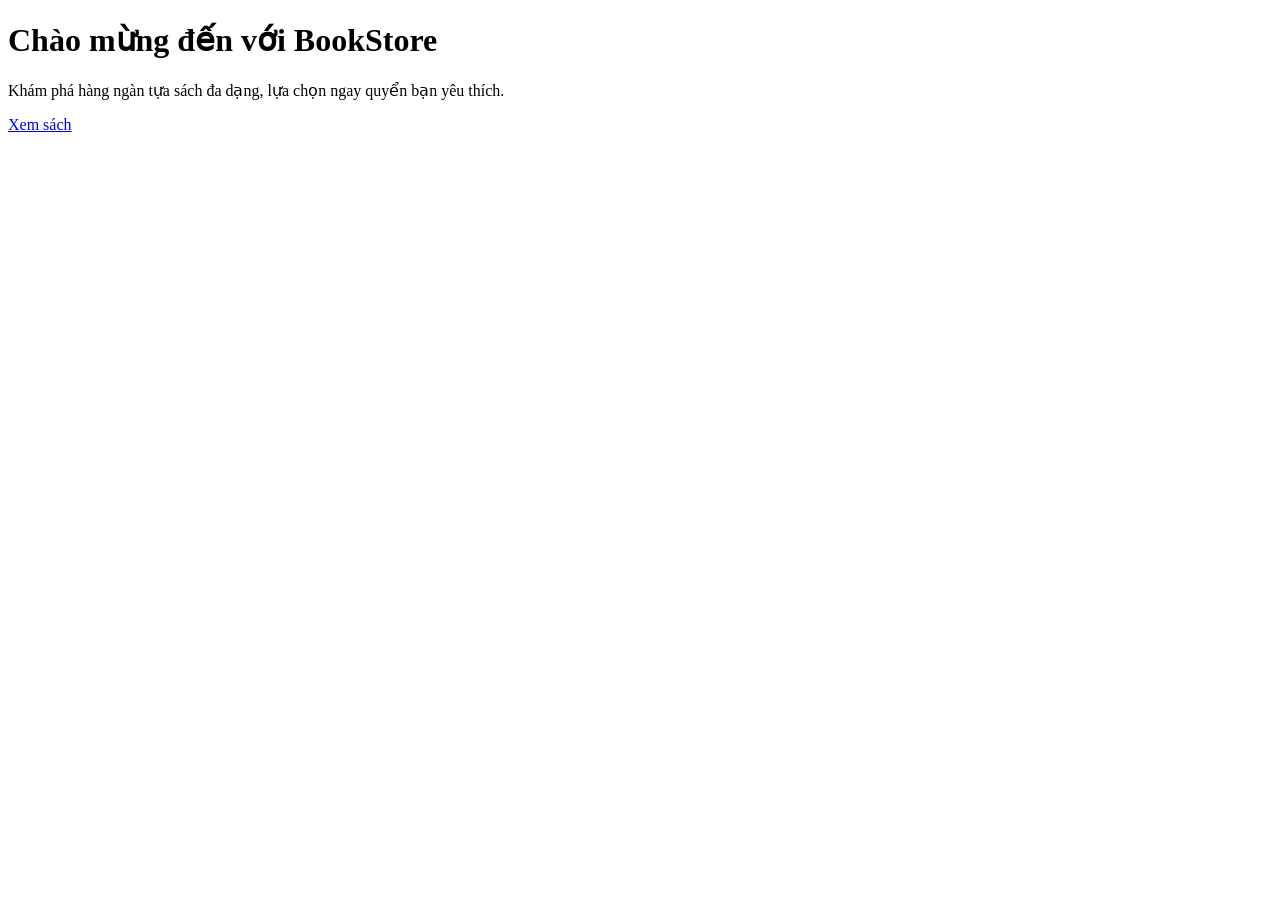
<file: src/main/resources/templates/home/index.html>
<!DOCTYPE html>
<html xmlns:th="http://www.thymeleaf.org" lang="en">
<head>
<meta charset="UTF-8">
<meta http-equiv="X-UA-Compatible" content="IE=edge">

<meta name="viewport" content="width=device-width, initial-
scale=1.0">

<title>ỨNG DỤNG QUẢN LÝ SÁCH</title>
<th:block th:replace="~{layout::link-css}"></th:block>
<th:block th:replace="~{layout::custom-css}"></th:block>
</head>
<body>
<th:block th:replace="~{layout::header}"></th:block>
<div class="hero text-center">
    <div class="container">
        <h1 class="display-4">Chào mừng đến với BookStore</h1>
        <p class="lead">Khám phá hàng ngàn tựa sách đa dạng, lựa chọn ngay quyển bạn yêu thích.</p>
        <a class="btn btn-primary btn-lg" href="/books">Xem sách</a>
    </div>
</div>
<th:block th:replace="~{layout::footer}"></th:block>
</body>
</html>
</file>
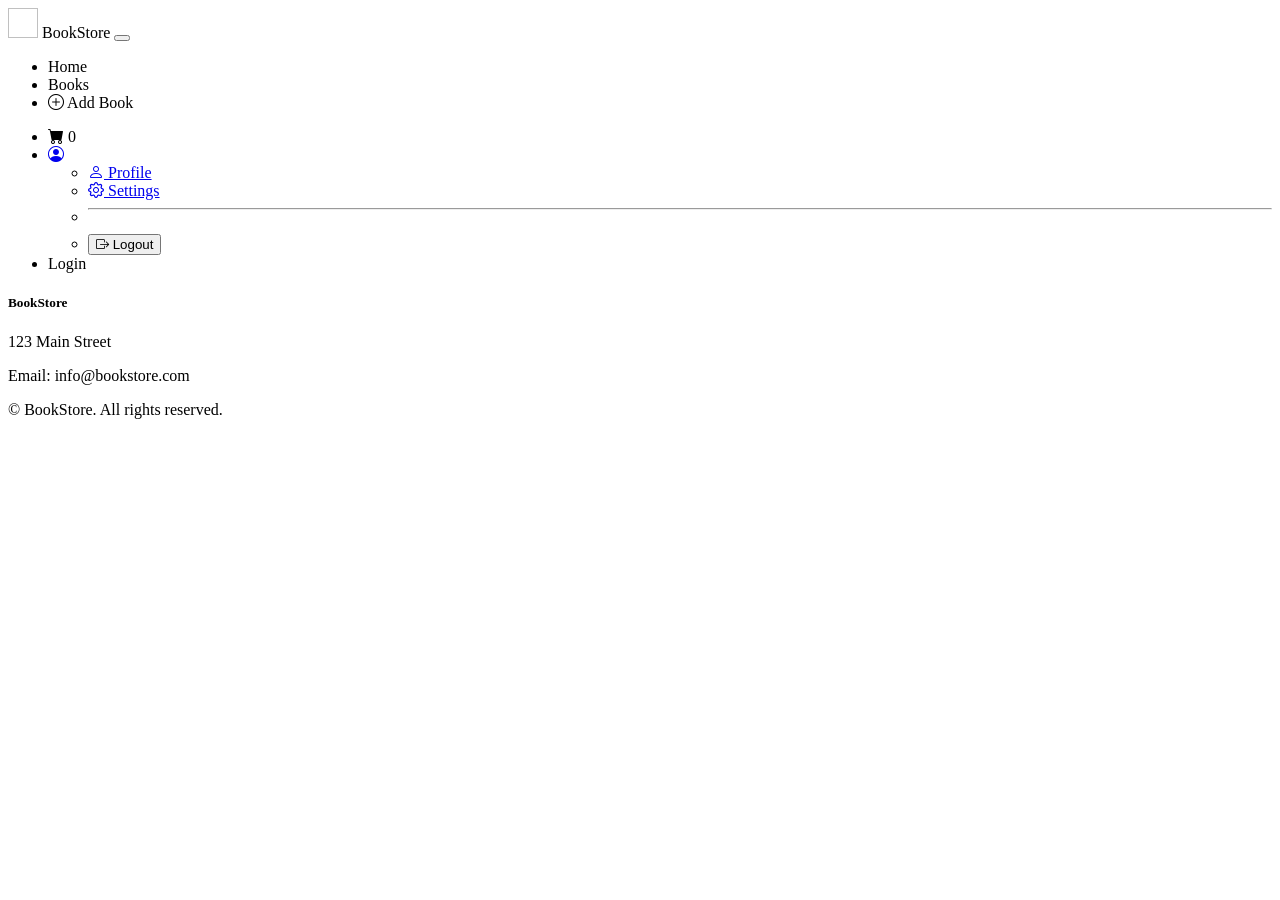
<file: src/main/resources/templates/layout.html>
<!DOCTYPE html>
<html xmlns:th="http://www.thymeleaf.org"
      xmlns:sec="http://www.thymeleaf.org/extras/spring-security"
      lang="en">

<head>

<meta charset="UTF-8">
<meta name="viewport" content="width=device-width, initial-scale=1.0">

<title>BookStore</title>

<!-- Bootstrap CSS -->
<link th:fragment="link-css"
      rel="stylesheet"
      th:href="@{/css/bootstrap.min.css}">

<link rel="stylesheet"
href="https://cdn.jsdelivr.net/npm/bootstrap-icons@1.10.5/font/bootstrap-icons.css">

<!-- Custom CSS -->
<link th:fragment="custom-css"
      rel="stylesheet"
      th:href="@{/css/style.css}">

</head>

<body class="d-flex flex-column min-vh-100">

<!-- ================= HEADER ================= -->

<header th:fragment="header">

<nav class="navbar navbar-expand-lg navbar-dark bg-secondary shadow-sm">

<div class="container">

<!-- LOGO -->

<a class="navbar-brand d-flex align-items-center"
   th:href="@{/books}">

<img th:src="@{/images/book-logo.png}"
     width="30"
     height="30"
     class="me-2">

BookStore

</a>

<!-- MOBILE BUTTON -->

<button class="navbar-toggler"
        type="button"
        data-bs-toggle="collapse"
        data-bs-target="#navbarSupportedContent">

<span class="navbar-toggler-icon"></span>

</button>

<!-- MENU -->

<div class="collapse navbar-collapse"
     id="navbarSupportedContent">

<ul class="navbar-nav me-auto">

<li class="nav-item">

<a class="nav-link"
   th:href="@{/}">
Home
</a>

</li>

<li class="nav-item">

<a class="nav-link"
   th:href="@{/books}">
Books
</a>

</li>

<li class="nav-item"
sec:authorize="hasAuthority('Admin')">

<a class="nav-link"
   th:href="@{/books/add}">

<i class="bi bi-plus-circle"></i>
Add Book

</a>

</li>

</ul>

<!-- RIGHT SIDE -->

<ul class="navbar-nav">

<!-- CART -->

<li class="nav-item">

<a class="nav-link position-relative"
   th:href="@{/cart}">

<i class="bi bi-cart-fill"></i>

<span class="badge bg-danger
position-absolute
top-0 start-100
translate-middle"
th:text="${cartQuantity}">
0
</span>

</a>

</li>

<!-- USER DROPDOWN -->

<li class="nav-item dropdown"
sec:authorize="isAuthenticated()">

<a class="nav-link dropdown-toggle d-flex align-items-center"
   href="#"
   role="button"
   data-bs-toggle="dropdown"
   aria-expanded="false">

<i class="bi bi-person-circle me-2"></i>

<span sec:authentication="name"></span>

</a>

<ul class="dropdown-menu dropdown-menu-end shadow">

<li>

<a class="dropdown-item"
href="#">

<i class="bi bi-person me-2"></i>
Profile

</a>

</li>

<li>

<a class="dropdown-item"
href="#">

<i class="bi bi-gear me-2"></i>
Settings

</a>

</li>

<li><hr class="dropdown-divider"></li>

<li>

<form th:action="@{/logout}" method="post">

<button class="dropdown-item text-danger">

<i class="bi bi-box-arrow-right me-2"></i>
Logout

</button>

</form>

</li>

</ul>

</li>

<!-- LOGIN -->

<li class="nav-item"
sec:authorize="!isAuthenticated()">

<a class="btn btn-outline-light btn-sm"
   th:href="@{/login}">

Login

</a>

</li>

</ul>

</div>

</div>

</nav>

</header>

<!-- ================= CONTENT ================= -->



<!-- ================= FOOTER ================= -->

<footer th:fragment="footer"
class="mt-auto py-4 bg-dark text-white">

<div class="container">

<div class="row">

<div class="col-md-6">

<h5>BookStore</h5>

<p>123 Main Street</p>

<p>Email: info@bookstore.com</p>

</div>

<div class="col-md-6 text-md-end">

<p>

©
<span th:text="${#dates.year(#dates.createNow())}"></span>
BookStore. All rights reserved.

</p>

</div>

</div>

</div>

<!-- JS -->

<script th:src="@{/js/jquery-3.7.0.min.js}"></script>

<!-- Bootstrap bundle (có Popper → dropdown chạy) -->

<script src="https://cdn.jsdelivr.net/npm/bootstrap@5.3.2/dist/js/bootstrap.bundle.min.js"></script>

</footer>

</body>

</html>
</file>
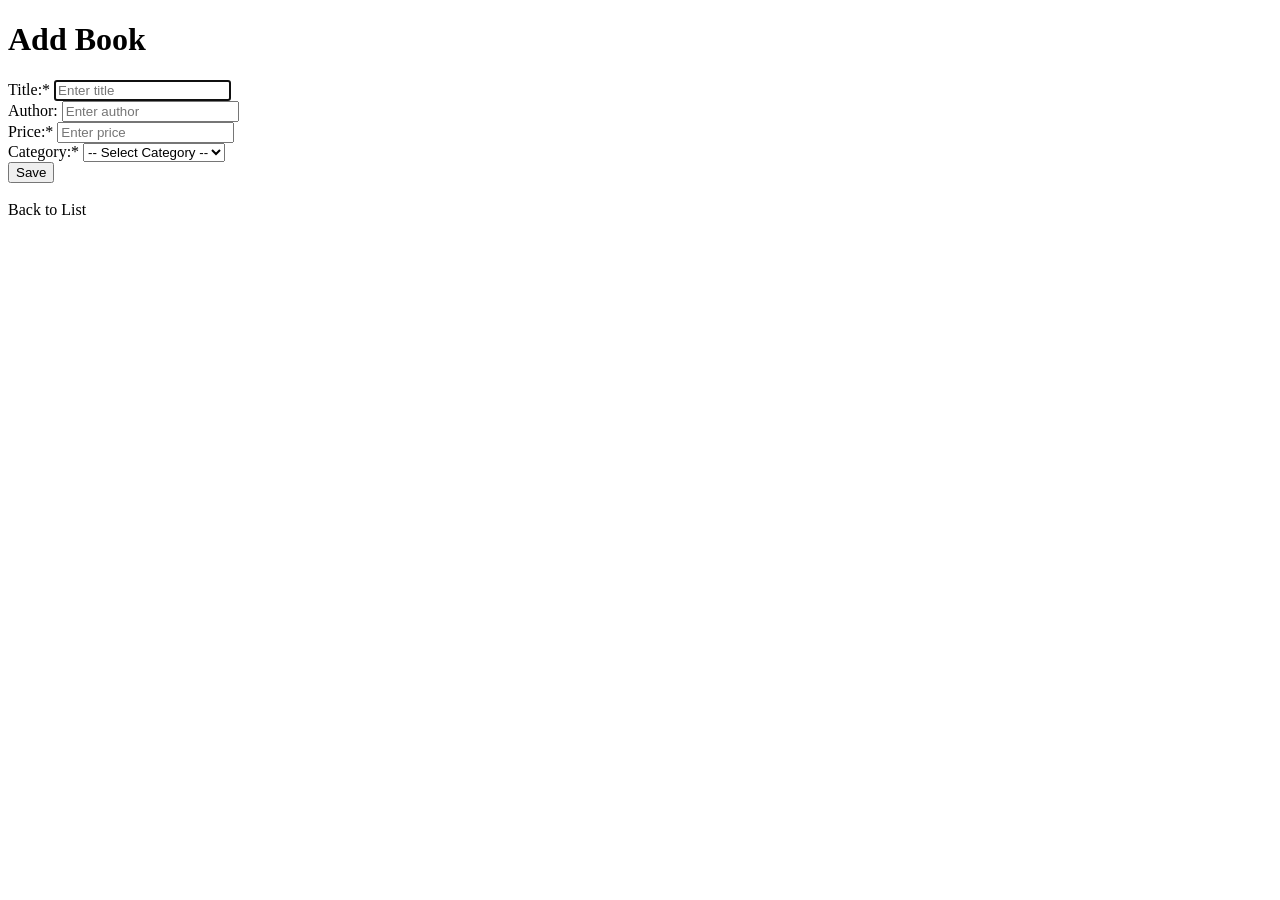
<file: src/main/resources/templates/book/add.html>
<!DOCTYPE html>
<html xmlns:th="http://www.thymeleaf.org" lang="en">
<head>
<meta charset="UTF-8">
<meta http-equiv="X-UA-Compatible" content="IE=edge">

<meta name="viewport" content="width=device-width, initial-
scale=1.0">

<th:block th:replace="~{layout::link-css}"></th:block>
<th:block th:replace="~{layout::custom-css}"></th:block>
<title>Add Book</title>
</head>
<body><th:block th:replace="~{layout::header}"></th:block>
<div class="container">
<h1>Add Book</h1>
<form th:action="@{/books/add}" th:object="${book}" method="post">
<div class="col-6 mb-3">
<label class="form-label" for="title">Title:</label><span
class="text-danger">*</span>
<input class="form-control" type="text" placeholder="Enter title"
th:field="*{title}" id="title" required autofocus >
<span class="text-danger" th:if="${#fields.hasErrors('title')}"
th:errors="*{title}"></span>
</div>
<div class="col-6 mb-3">
<label class="form-label" for="author">Author:</label>
<input class="form-control" type="text" th:field="*{author}"
id="author" placeholder="Enter author">
<span class="text-danger" th:if="${#fields.hasErrors('author')}"
th:errors="*{author}"></span>
</div>
<div class="col-6 mb-3">
<label class="form-label" for="price">Price:</label><span
class="text-danger">*</span>
<input class="form-control" required type="text"
th:field="*{price}" id="price" placeholder="Enter price">
<span class="text-danger" th:if="${#fields.hasErrors('price')}"
th:errors="*{price}"></span>
</div>
<div class="col-6 mb-3">
<label class="form-label" for="category">Category:</label><span
class="text-danger">*</span>
<select class="form-control" id="category" name="category.id">
<option value="">-- Select Category --</option>
<option th:each="category : ${categories}"
th:value="${category.getId()}"
th:text="${category.getName()}"></option>
</select>
<span class="text-danger"
th:if="${#fields.hasErrors('category')}"
th:errors="*{category}"></span>
</div>
<input type="submit" class="btn btn-primary" value="Save" />
</form>
<br>
<a th:href="@{/books}">Back to List</a>
</div>
<th:block th:replace="~{layout::footer}"></th:block>
</body>
</html>
</file>
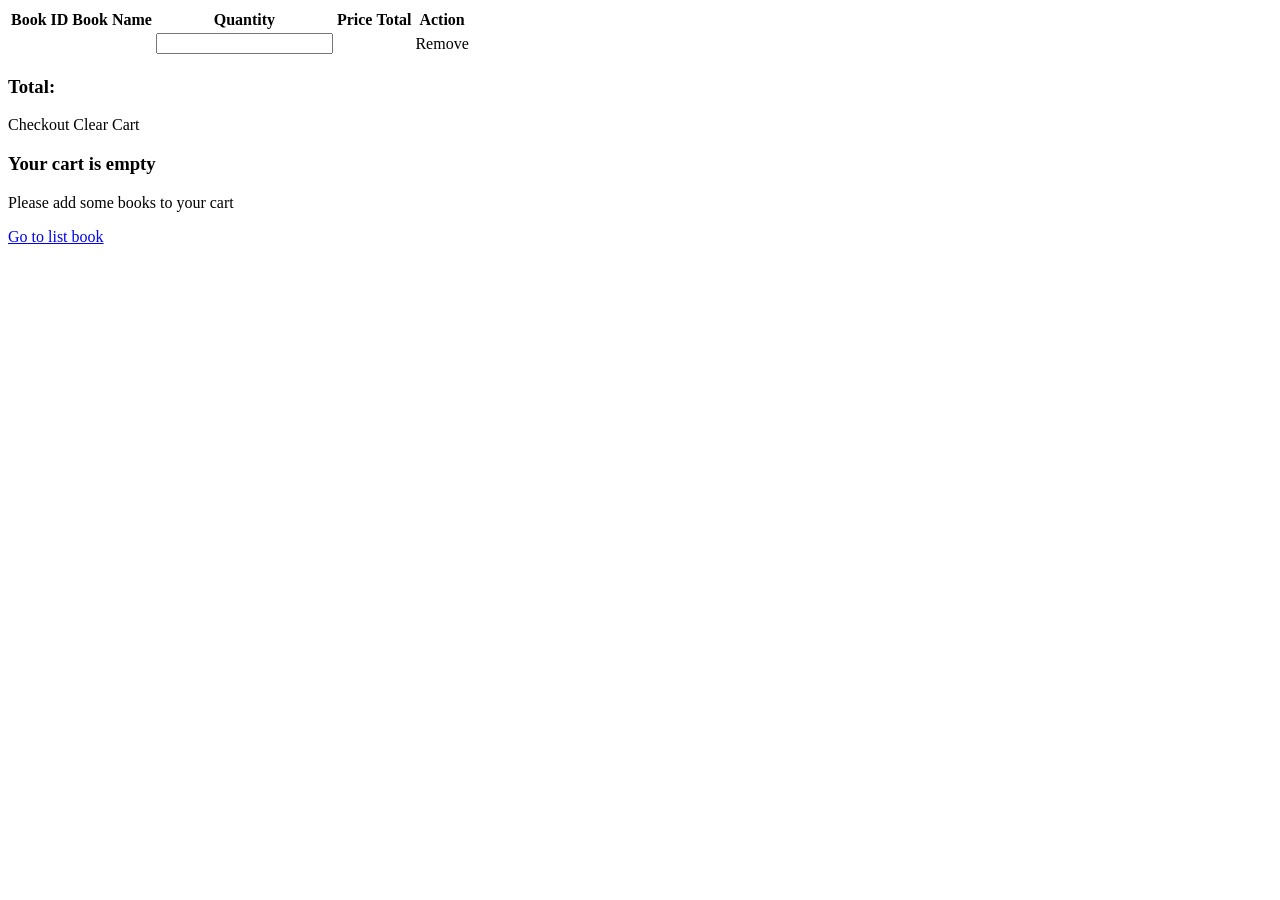
<file: src/main/resources/templates/book/cart.html>
<!DOCTYPE html>
<html xmlns:th="http://www.thymeleaf.org" lang="en">
<head>
<meta charset="UTF-8">
<meta http-equiv="X-UA-Compatible" content="IE=edge">

<meta name="viewport" content="width=device-width, initial-scale=1.0">

<title>Cart</title>
<th:block th:replace="~{layout::link-css}"></th:block>
<th:block th:replace="~{layout::custom-css}"></th:block>
</head>
<body>
<th:block th:replace="~{layout::header}"></th:block>
<div class="container" th:if="${not #lists.isEmpty(cart.cartItems)}">
<table class="table">
<thead>
<tr>
<th scope="col">Book ID</th>
<th scope="col">Book Name</th>
<th scope="col">Quantity</th>
<th scope="col">Price</th>
<th scope="col">Total</th>
<th scope="col">Action</th>
</tr>
</thead>
<tbody>
<tr th:each="item : ${cart.cartItems}">
<td th:text="${item.getBookId()}"></td>

<td th:text="${item.getBookName()}"></td>

<td>
<input type="number"
min="1"
class="form-control quantity"
th:value="${item.getQuantity()}"
th:attr="data-id=${item.getBookId()}">
</td>

<td class="price" th:text="${item.getPrice()}"></td>

<td class="item-total"
th:text="${item.getPrice() * item.getQuantity()}"></td>

<td>
<a class="btn btn-danger"
th:href="@{/cart/removeFromCart/{id}(id=${item.getBookId()})}">
Remove
</a>
</td>

</tr>
</tbody>
</table>
<div class="row">
<div class="col-md-12">
<h3>
Total:
<span id="totalPrice" th:text="${totalPrice}"></span>
</h3>
</div>
<div class="col-md-12 text-center">
<a class="btn btn-success" th:href="@{/cart/checkout}">Checkout</a>
<a class="btn btn-danger" th:href="@{/cart/clearCart}">Clear Cart</a>
</div>
</div>
</div>
<div class="container" th:if="${#lists.isEmpty(cart.cartItems)}">
<div class="container">
<div class="row">
<div class="col-md-6 offset-md-3 text-center">
<h3 class="mt-5">Your cart is empty</h3>
<p class="lead">Please add some books to your cart</p>
<a class="btn btn-primary" href="/books">Go to list book</a>
</div>
</div>
</div>
</div>
<th:block th:replace="~{layout::footer}"></th:block>
<script th:src="@{/js/cart.js}"></script>
</body>
</html>
</file>
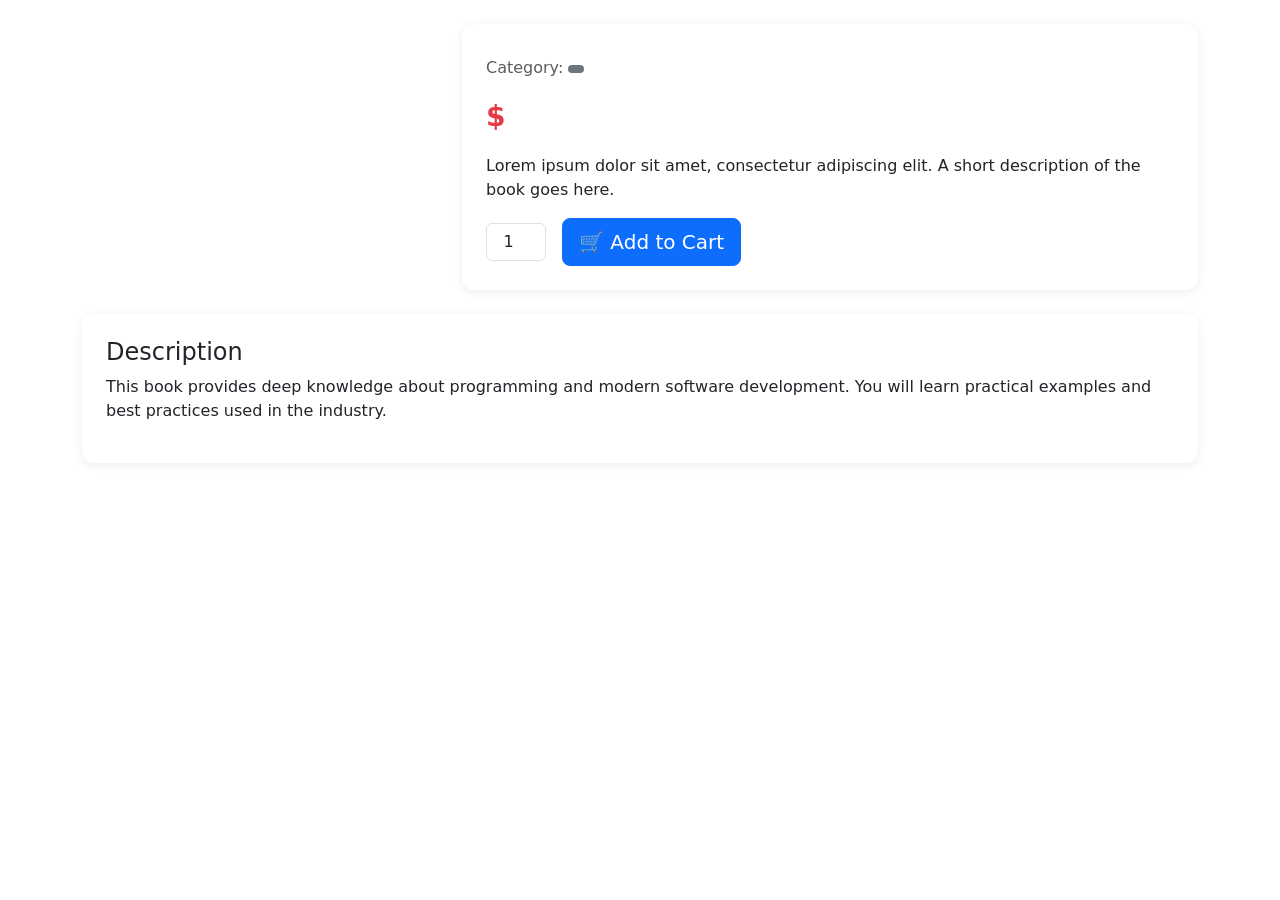
<file: src/main/resources/templates/book/detail.html>
<!DOCTYPE html>
<html xmlns:th="http://www.thymeleaf.org">
<head>
<title>Book Detail</title>

<link href="https://cdn.jsdelivr.net/npm/bootstrap@5.3.2/dist/css/bootstrap.min.css" rel="stylesheet">

<style>
.book-image{
    width:100%;
    border-radius:10px;
    box-shadow:0 4px 12px rgba(0,0,0,0.15);
}

.price{
    font-size:28px;
    font-weight:700;
    color:#e63946;
}

.book-title{
    font-weight:700;
}

.qty-input{
    width:60px;
    text-align:center;
}

.card-detail{
    border:none;
    box-shadow:0 2px 10px rgba(0,0,0,0.08);
    border-radius:12px;
}
</style>

</head>

<body>

<th:block th:replace="~{layout::header}"></th:block>

<div class="container mt-4">

<!-- Breadcrumb -->


<div class="row mt-3">

<!-- Image -->
<div class="col-md-4">
    <img th:src="@{/images/book-default.png}" class="book-image">
</div>

<!-- Info -->
<div class="col-md-8">

<div class="card card-detail p-4">

<h2 class="book-title" th:text="${book.title}"></h2>

<p class="text-muted">
Category:
<span class="badge bg-secondary"
      th:text="${book.category.name}">
</span>
</p>

<div class="price mb-3">
$ <span th:text="${book.price}"></span>
</div>

<p>
Lorem ipsum dolor sit amet, consectetur adipiscing elit.
A short description of the book goes here.
</p>

<!-- Add to cart -->
<form th:action="@{/books/add-to-cart}" method="post">

<input type="hidden" name="id" th:value="${book.id}">
<input type="hidden" name="name" th:value="${book.title}">
<input type="hidden" name="price" th:value="${book.price}">

<div class="d-flex align-items-center gap-3">

<input type="number"
       name="quantity"
       value="1"
       min="1"
       class="form-control qty-input">

<button class="btn btn-primary btn-lg">
🛒 Add to Cart
</button>

</div>

</form>

</div>

</div>

</div>

<!-- Description -->
<div class="card mt-4 card-detail p-4">

<h4>Description</h4>

<p>
This book provides deep knowledge about programming and modern software development.
You will learn practical examples and best practices used in the industry.
</p>

</div>

</div>

</body>
</html>
</file>
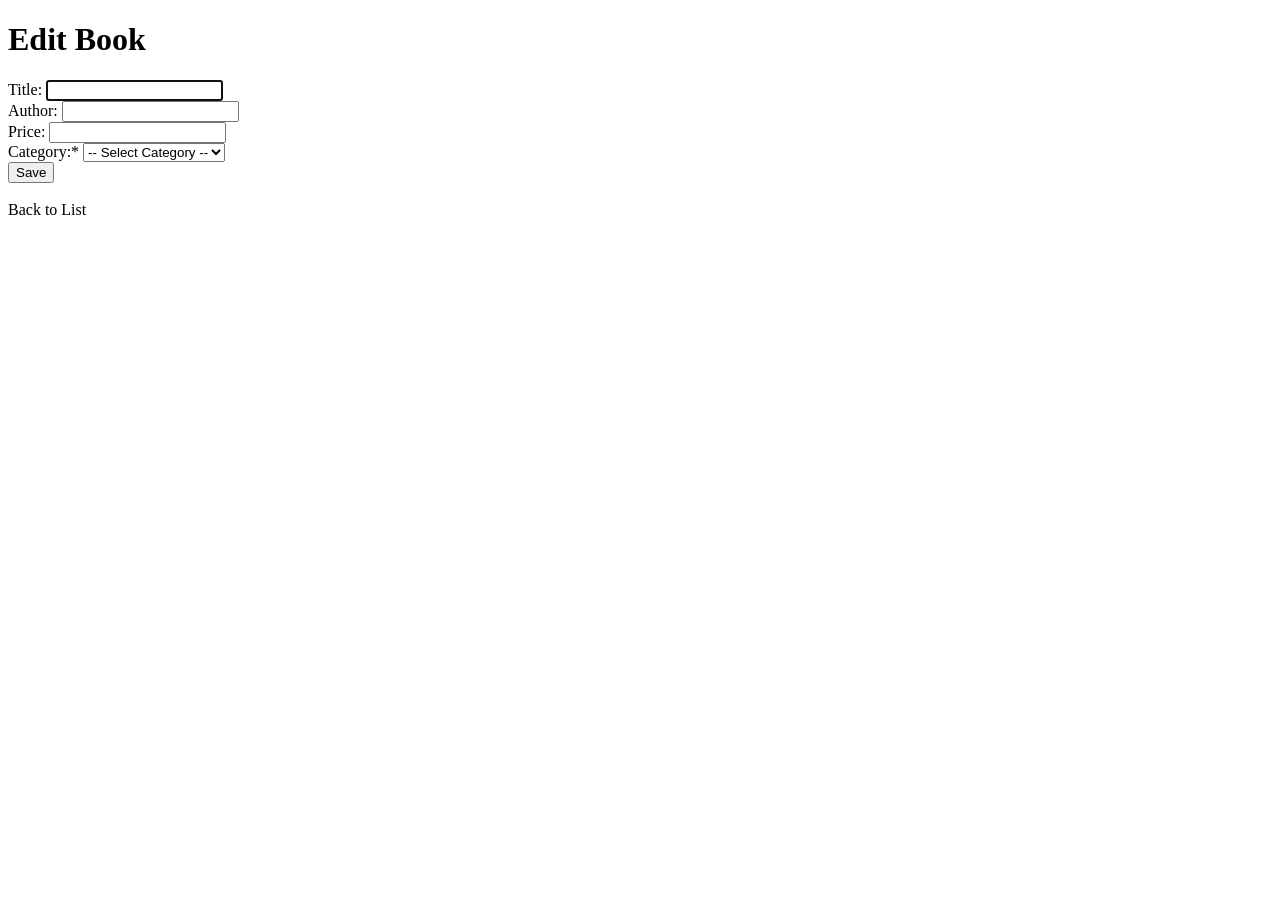
<file: src/main/resources/templates/book/edit.html>
<!DOCTYPE html>
<html xmlns:th="http://www.thymeleaf.org" lang="en">
<head>
<meta charset="UTF-8">
<meta http-equiv="X-UA-Compatible" content="IE=edge">

<meta name="viewport" content="width=device-width, initial-
scale=1.0">

<th:block th:replace="~{layout::link-css}"></th:block>
<th:block th:replace="~{layout::custom-css}"></th:block>
<title>Edit Book</title>
</head>
<body>
<th:block th:replace="~{layout::header}"></th:block>
<div class="container">
<h1>Edit Book</h1>
<form th:action="@{/books/edit}" th:object="${book}" method="post">
<input type="hidden" th:field="*{id}">
<div class="col-6 mb-3">
<label class="form-label" for="title">Title:</label>
<input class="form-control" type="text" th:field="*{title}"
id="title" required autofocus>
<span class="text-danger" th:if="${#fields.hasErrors('title')}"
th:errors="*{title}"></span>
</div>
<div class="col-6 mb-3">
<label class="form-label" for="author">Author:</label>
<input class="form-control" type="text" th:field="*{author}"
id="author">
<span class="text-danger" th:if="${#fields.hasErrors('author')}"
th:errors="*{author}"></span>
</div><div class="col-6 mb-3">
<label class="form-label" for="price">Price:</label>
<input class="form-control" type="text" th:field="*{price}"
id="price">
<span class="text-danger" th:if="${#fields.hasErrors('price')}"
th:errors="*{price}"></span>
</div>
<div class="col-6 mb-3">
<label class="form-label" for="category">Category:</label><span
class="text-danger">*</span>
<select class="form-control" id="category" name="category.id">
<option value="">-- Select Category --</option>
<option th:each="category : ${categories}"
th:value="${category.getId()}"
th:text="${category.getName()}"
th:selected="${category.getId() ==
book.category.getId()}"></option>
</select>
</div>
<input type="submit" value="Save">
</form>
<br>
<a th:href="@{/books}">Back to List</a>
</div>
<th:block th:replace="~{layout::footer}"></th:block>
</body>
</html>
</file>
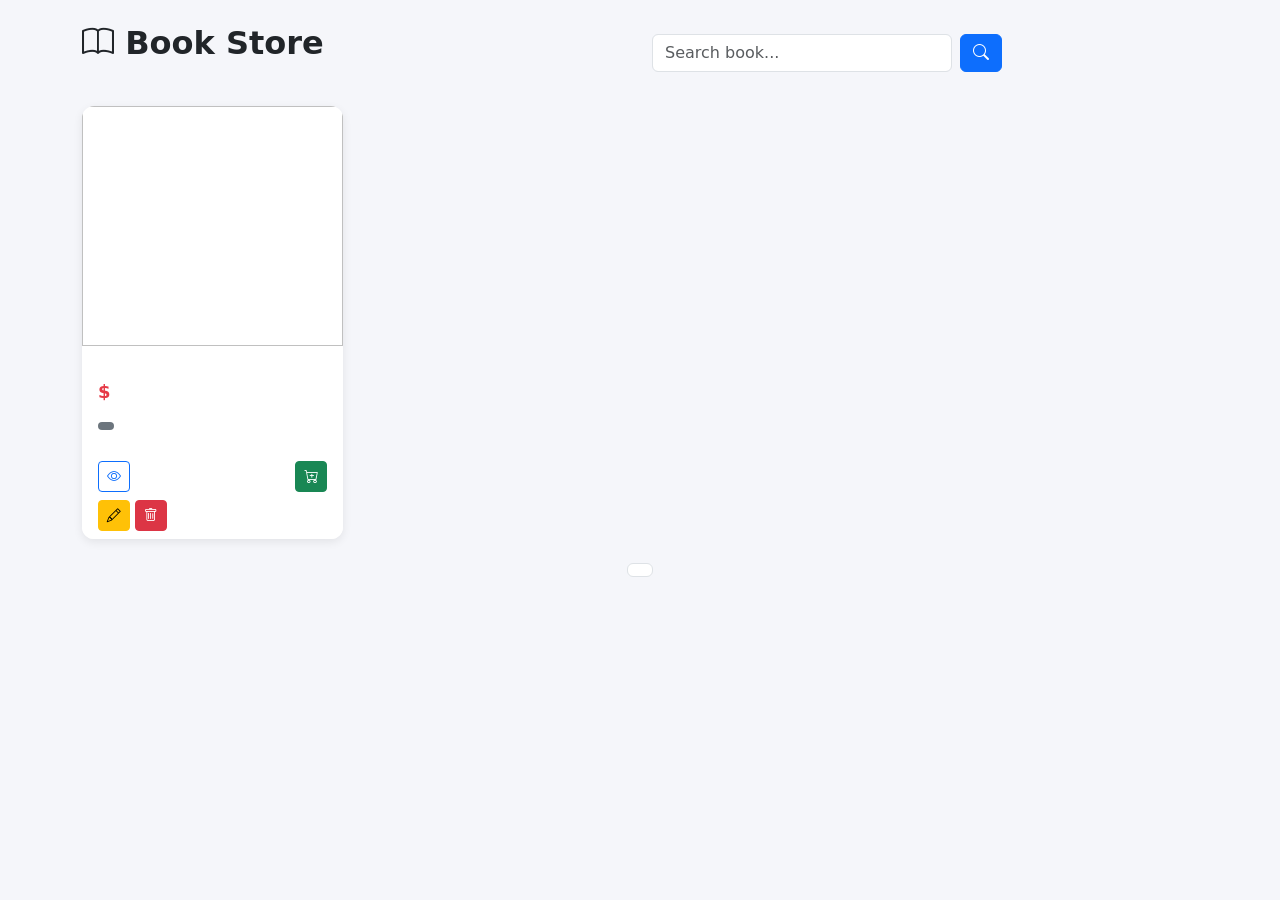
<file: src/main/resources/templates/book/list.html>
<!DOCTYPE html>
<html xmlns:th="http://www.thymeleaf.org"
xmlns:sec="http://www.thymeleaf.org/extras/spring-security"
lang="en">

<head>

<meta charset="UTF-8">
<meta name="viewport" content="width=device-width, initial-scale=1.0">

<title>Book Store</title>

<link href="https://cdn.jsdelivr.net/npm/bootstrap@5.3.2/dist/css/bootstrap.min.css" rel="stylesheet">
<link rel="stylesheet"
href="https://cdn.jsdelivr.net/npm/bootstrap-icons@1.11.3/font/bootstrap-icons.css">

<th:block th:replace="~{layout::link-css}"></th:block>
<th:block th:replace="~{layout::custom-css}"></th:block>

<style>

body{
background:#f5f6fa;
}

.page-title{
font-weight:700;
margin-bottom:20px;
}

.book-card{
border:none;
border-radius:12px;
overflow:hidden;
transition:0.25s;
box-shadow:0 3px 10px rgba(0,0,0,0.08);
}

.book-card:hover{
transform:translateY(-6px);
box-shadow:0 10px 25px rgba(0,0,0,0.15);
}

.book-img{
height:240px;
object-fit:cover;
}

.book-title{
font-weight:600;
font-size:16px;
margin-bottom:4px;
}

.book-author{
font-size:14px;
color:#777;
}

.price{
color:#e63946;
font-weight:700;
font-size:18px;
}

.card-footer{
background:white;
border-top:none;
}

.search-box{
max-width:350px;
}

</style>

</head>

<body>

<th:block th:replace="~{layout::header}"></th:block>

<div class="container mt-4">

<!-- TITLE + SEARCH -->

<div class="row mb-4 align-items-center">

<div class="col-md-6">

<h2 class="page-title">
<i class="bi bi-book"></i> Book Store
</h2>

</div>

<div class="col-md-6">

<form class="d-flex justify-content-md-end search-box"
      th:action="@{/books/search}"
      method="get">

<input class="form-control me-2"
       type="search"
       placeholder="Search book..."
       name="keyword">

<button class="btn btn-primary" type="submit">
<i class="bi bi-search"></i>
</button>

</form>

</div>

</div>

<!-- BOOK GRID -->

<div class="row g-4">

<div class="col-lg-3 col-md-4 col-sm-6"
     th:each="book : ${books}">

<div class="card book-card h-100">

<!-- IMAGE -->

<img th:src="@{/images/book-default.png}"
     class="card-img-top book-img">

<div class="card-body">

<h6 class="book-title"
    th:text="${book.title}">
</h6>

<p class="book-author"
   th:text="${book.author}">
</p>

<div class="price mb-2">
$<span th:text="${book.price}"></span>
</div>

<span class="badge bg-secondary"
      th:text="${book.category.name}">
</span>

</div>

<div class="card-footer">

<div class="d-flex justify-content-between">

<!-- DETAIL -->

<a class="btn btn-sm btn-outline-primary"
   th:href="@{/books/detail/{id}(id=${book.id})}">
<i class="bi bi-eye"></i>
</a>

<!-- ADD CART -->

<form th:action="@{/books/add-to-cart}"
      method="post">

<input type="hidden"
       name="id"
       th:value="${book.id}">

<input type="hidden"
       name="name"
       th:value="${book.title}">

<input type="hidden"
       name="price"
       th:value="${book.price}">

<button class="btn btn-sm btn-success">
<i class="bi bi-cart-plus"></i>
</button>

</form>

</div>

<!-- ADMIN ACTION -->

<div class="mt-2"
sec:authorize="hasAnyAuthority('Admin')">

<a class="btn btn-sm btn-warning"
   th:href="@{/books/edit/{id}(id=${book.id})}">
<i class="bi bi-pencil"></i>
</a>

<a class="btn btn-sm btn-danger"
   th:href="@{/books/delete/{id}(id=${book.id})}"
   onclick="return confirm('Delete this book?')">
<i class="bi bi-trash"></i>
</a>

</div>

</div>

</div>

</div>

</div>

<!-- PAGINATION -->

<nav class="mt-4">

<ul class="pagination justify-content-center">

<li class="page-item"
    th:each="i : ${#numbers.sequence(0, totalPages)}"
    th:classappend="${currentPage == i} ? 'active'">

<a class="page-link"
   th:href="@{/books(pageNo=${i})}"
   th:text="${i}">
</a>

</li>

</ul>

</nav>

</div>

<th:block th:replace="~{layout::footer}"></th:block>

</body>
</html>
</file>
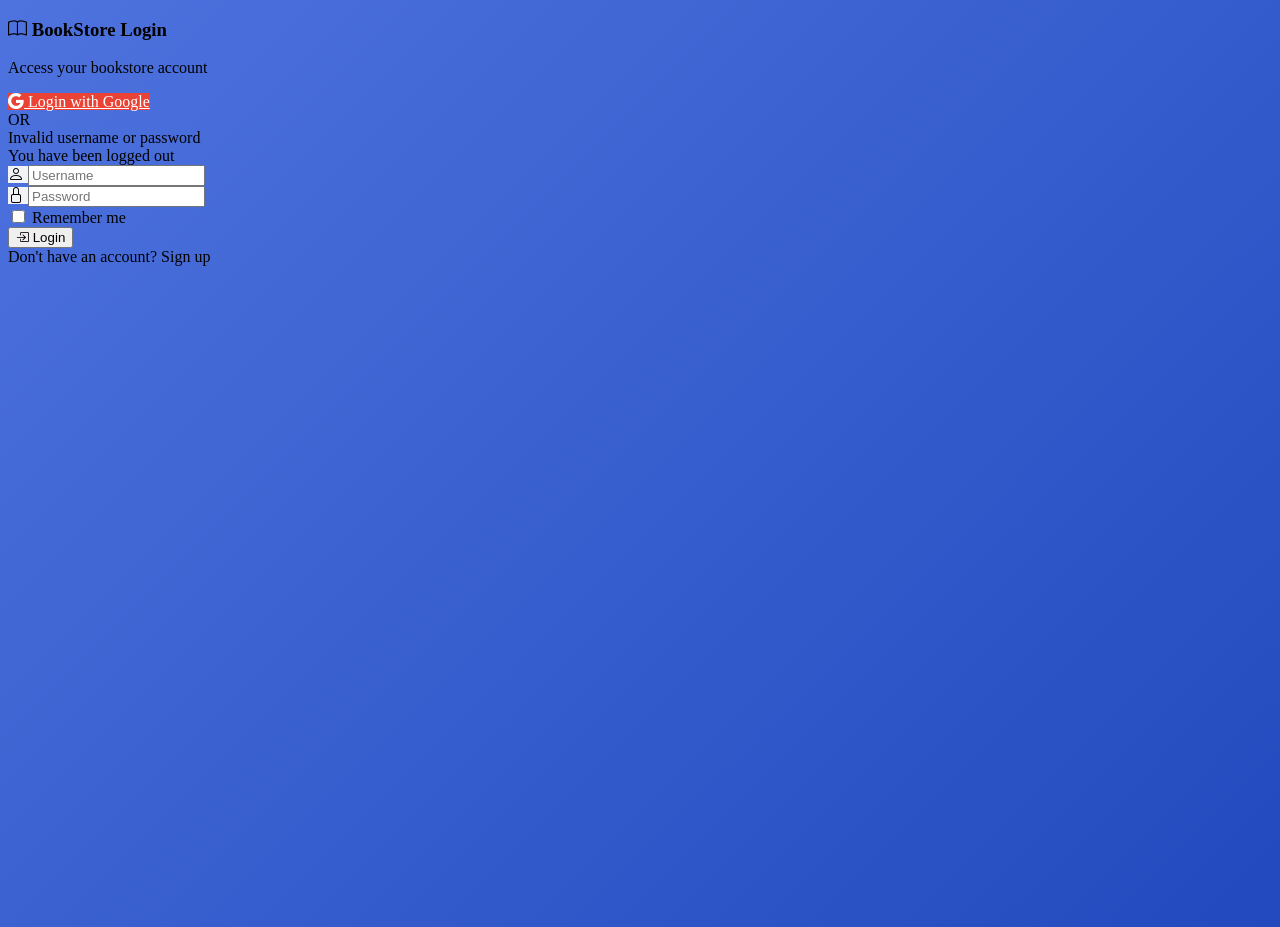
<file: src/main/resources/templates/user/login.html>
<!DOCTYPE html>
<html lang="en" xmlns:th="http://www.thymeleaf.org">

<head>
    <meta charset="UTF-8">
    <meta name="viewport" content="width=device-width, initial-scale=1.0">
    <title>Login</title>

    <th:block th:replace="~{layout :: link-css}"></th:block>
    <th:block th:replace="~{layout :: custom-css}"></th:block>

    <link rel="stylesheet"
          href="https://cdn.jsdelivr.net/npm/bootstrap-icons@1.10.5/font/bootstrap-icons.css">

    <style>
        body {
            background: linear-gradient(135deg, #4e73df, #224abe);
            min-height: 100vh;
        }

        .login-card {
            border-radius: 15px;
            border: none;
        }

        .login-title {
            font-weight: 700;
        }

        .input-group-text {
            background: #f1f3f7;
        }

        .btn-google {
            background: #ea4335;
            color: white;
        }

        .btn-google:hover {
            background: #d63c2f;
            color: white;
        }
    </style>
</head>

<body>

    <th:block th:replace="~{layout :: header}"></th:block>

    <div class="container d-flex justify-content-center align-items-center vh-100">

        <div class="col-md-5">

            <div class="card shadow-lg login-card">

                <div class="card-body p-5">

                    <!-- TITLE -->

                    <div class="text-center mb-4">
                        <h3 class="login-title">
                            <i class="bi bi-book"></i> BookStore Login
                        </h3>

                        <p class="text-muted">
                            Access your bookstore account
                        </p>
                    </div>

                    <!-- GOOGLE LOGIN -->

                    <a href="/oauth2/authorization/google"
                       class="btn btn-google w-100 mb-3">

                        <i class="bi bi-google"></i>
                        Login with Google
                    </a>

                    <div class="text-center text-muted mb-3">
                        OR
                    </div>

                    <!-- LOGIN FORM -->

                    <form th:action="@{/login}" method="post">

                        <div th:if="${param.error}" class="alert alert-danger">
                            Invalid username or password
                        </div>

                        <div th:if="${param.logout}" class="alert alert-success">
                            You have been logged out
                        </div>

                        <!-- USERNAME -->

                        <div class="input-group mb-3">

                            <span class="input-group-text">
                                <i class="bi bi-person"></i>
                            </span>

                            <input
                                type="text"
                                class="form-control"
                                name="username"
                                placeholder="Username"
                                required>

                        </div>

                        <!-- PASSWORD -->

                        <div class="input-group mb-3">

                            <span class="input-group-text">
                                <i class="bi bi-lock"></i>
                            </span>

                            <input
                                type="password"
                                class="form-control"
                                name="password"
                                placeholder="Password"
                                required>

                        </div>

                        <!-- REMEMBER ME -->

                        <div class="form-check mb-3">

                            <input
                                class="form-check-input"
                                type="checkbox"
                                name="remember-me"
                                id="remember-me">

                            <label class="form-check-label" for="remember-me">
                                Remember me
                            </label>

                        </div>

                        <!-- LOGIN BUTTON -->

                        <button class="btn btn-primary w-100 mb-3" type="submit">

                            <i class="bi bi-box-arrow-in-right"></i>
                            Login

                        </button>

                        <!-- REGISTER LINK -->

                        <div class="text-center">

                            Don't have an account?
                            <a th:href="@{/register}" class="text-primary">
                                Sign up
                            </a>

                        </div>

                    </form>

                </div>

            </div>

        </div>

    </div>

    <th:block th:replace="~{layout :: footer}"></th:block>

</body>

</html>
</file>
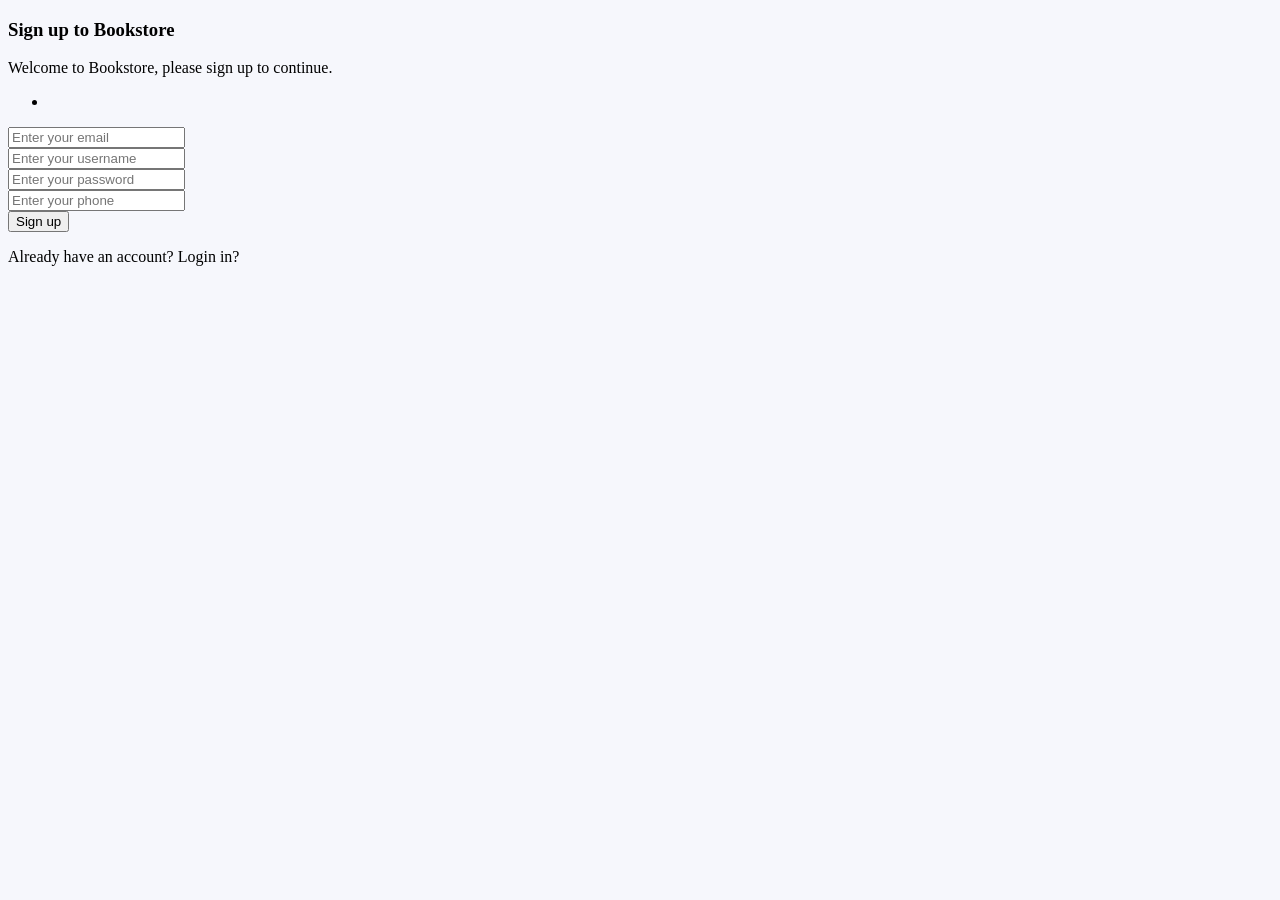
<file: src/main/resources/templates/user/register.html>
<!DOCTYPE html>
<html lang="en">
<head>
    <meta charset="UTF-8">
    <meta http-equiv="X-UA-Compatible" content="IE=edge">
    <meta name="viewport" content="width=device-width, initial-scale=1.0">

<title>Sign Up</title>
<th:block th:replace="~{layout :: link-css}"></th:block>
<th:block th:replace="~{layout::custom-css}"></th:block>
</head>
<body style="background: #f6f7fc;">
    <th:block th:replace="~{layout :: header}"></th:block>
    <div class="container py-5 h-100">
        <div class="row justify-content-center align-items-center h-100">
            <div class="col-12 col-lg-6 col-md-8 col-xl-5">
                <div class="card shadow" style="border-radius: 1rem;">
                    <div class="card-body p-5 text-center">
                        <h3>Sign up to <strong>Bookstore</strong></h3>
                        <p class="mb-4 text-secondary">Welcome to Bookstore, please sign up to continue.</p>
                        <form th:action="@{/register}" method="post">
                        
<div th:if="${errors}" class="alert alert-danger justify-content-center" role="alert">
                            <ul>
                                <li th:each="error : ${errors}" th:text="${error}" class="text-danger text-start"></li>
                            </ul>
                        </div>

<div class="form-group mb-4">
                            <label for="email"></label>
                            <input type="email" class="form-control" required id="email" name="email" placeholder="Enter your email">
                        </div>

<div class="form-group mb-4">
                            <label for="username"></label>
                            <input type="text" class="form-control" required id="username" name="username" placeholder="Enter your username">
                        </div>

<div class="form-group mb-4">
                            <label for="password"></label>
                            <input type="password" class="form-control" required id="password" name="password" placeholder="Enter your password">
                        </div>
<div class="form-group mb-4">
                            <label for="phone"></label>
                            <input type="tel" class="form-control" required id="phone" name="phone" placeholder="Enter your phone">
                        </div>
<div class="d-grid gap-2 form-action">
                            <button type="submit" class="btn btn-primary btn-lg btn-block">Sign up</button>
                            <p class="mt-3 mb-0">Already have an account? <a class="text-info text-center" th:href="${'/login'}">Login in?</a></p>
                        </div>
</form>
</div>
</div>
</div>
</div>
</div>
<th:block th:replace="~{layout :: footer}"></th:block>
</body>
</html>
</file>
